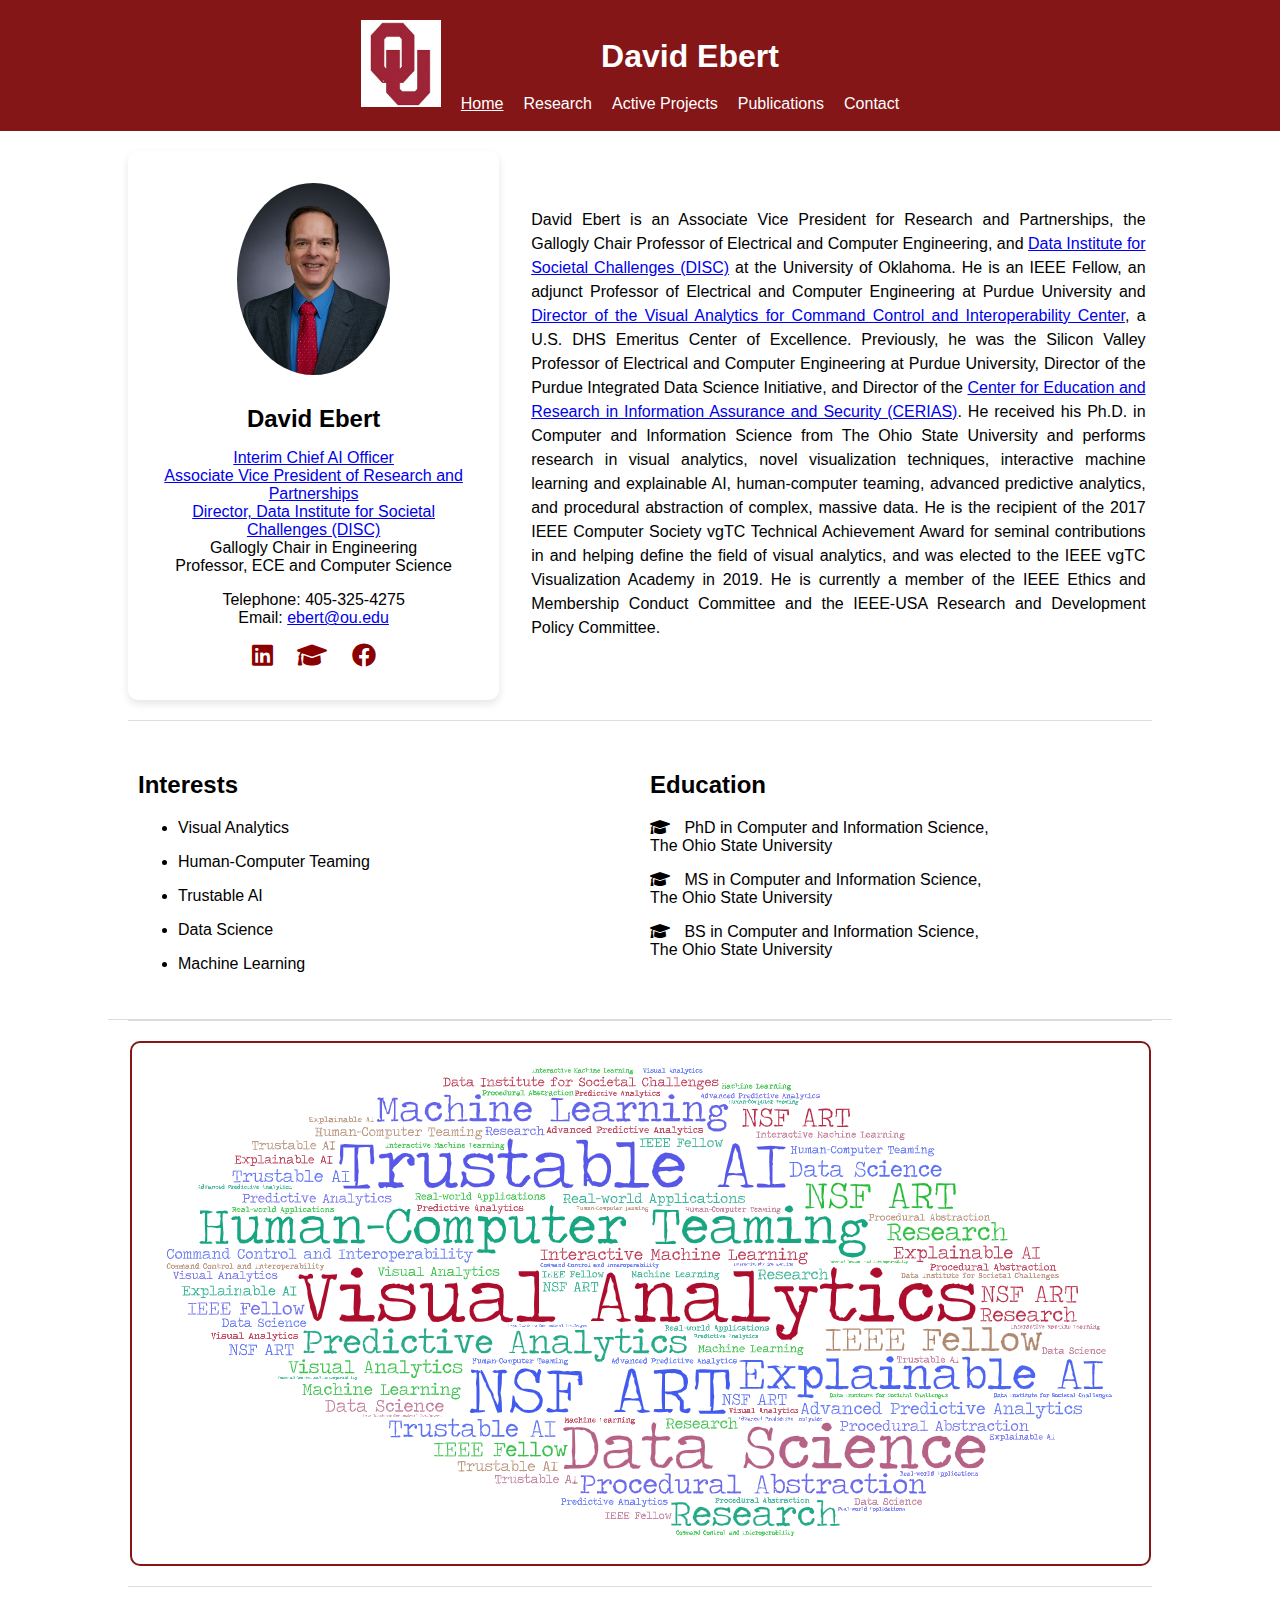
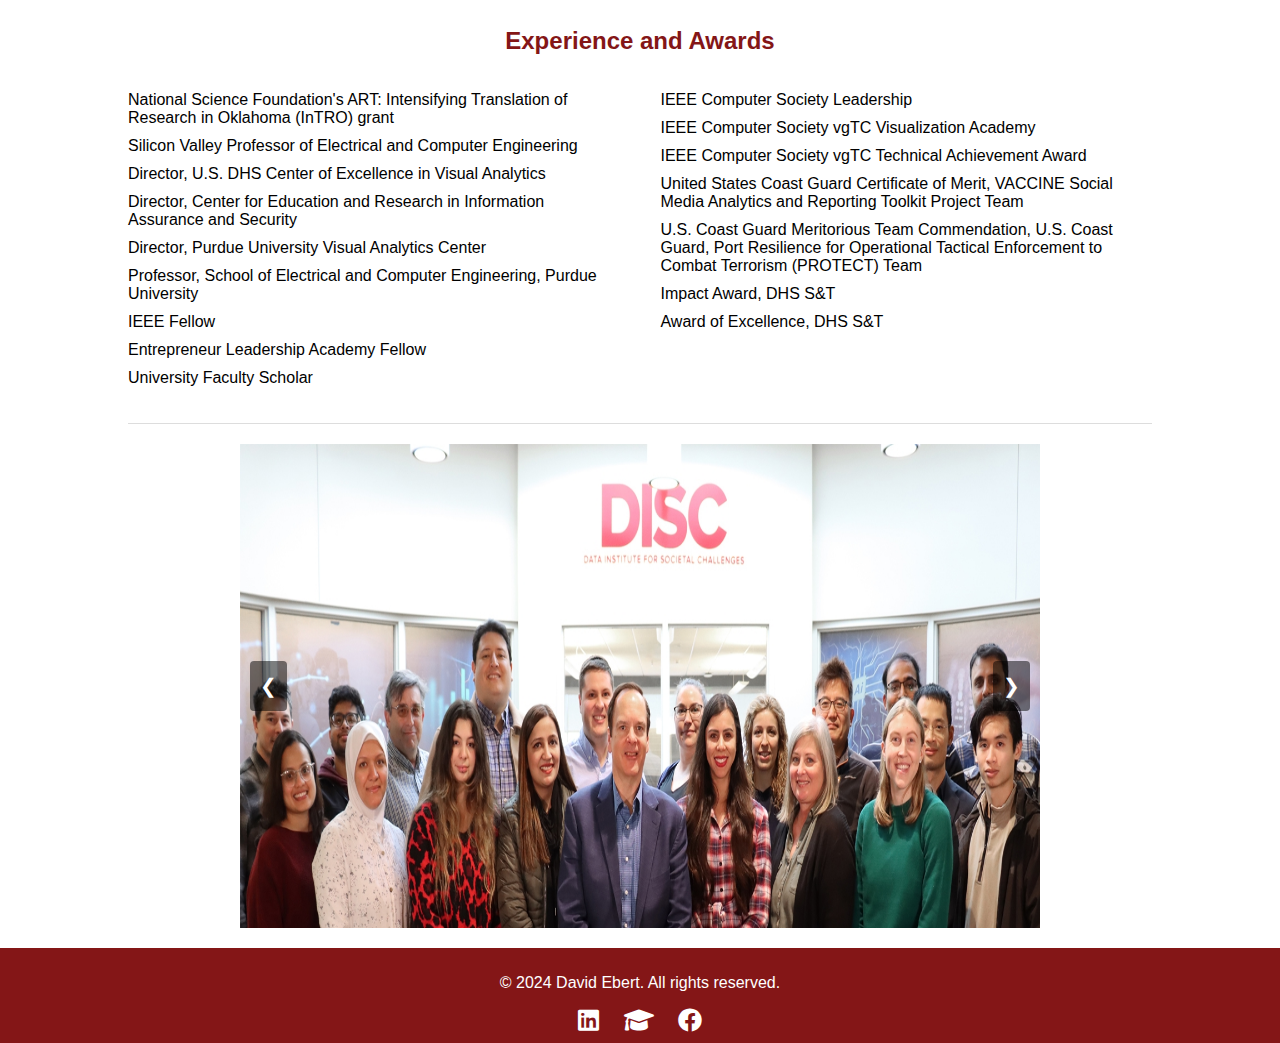
<file: index.html>
<!DOCTYPE html>
<html lang="en">
<head>
    <meta charset="UTF-8">
    <meta name="viewport" content="width=device-width, initial-scale=1.0">
    <title>David Ebert</title>
    <link rel="stylesheet" href="styles.css">
    <link rel="stylesheet" href="https://cdnjs.cloudflare.com/ajax/libs/font-awesome/6.0.0-beta3/css/all.min.css">
</head>
<body>
    <div class="wrapper">
        <header>
            <div class="container header-container">
                <div class="logo">
                    <img src="images/oulogo.png" alt="OU Logo" class="ou-logo">
                </div>
                <div class="header-right">
                    <h1>David Ebert</h1>
                    <nav>
                        <ul>
                            <li><a href="index.html" class="active">Home</a></li>
                            <li><a href="research.html">Research</a></li>
                            <li><a href="active-projects.html">Active Projects</a></li>
                            <li><a href="publications.html">Publications</a></li>
                            <li><a href="contact.html">Contact</a></li>
                        </ul>
                    </nav>
                </div>
            </div>
        </header>
        <section class="intro container">
            <div class="profile-card">
                <img src="ebert.jpg" alt="Professor David Ebert" class="profile-image">
                <div class="profile-details">
                    <h2>David Ebert</h2>
                    <p><a href="https://www.oudaily.com/news/ou-inaugural-chief-artificial-intelligence-officer-david-ebert-university-ai-coordination/article_294e485c-efc6-11ef-8924-cb0ef559ce36.html">Interim Chief AI Officer</a><br>
                        <a href="https://www.ou.edu/research-norman/about/senior-staff/david-ebert">Associate Vice President of Research and Partnerships</a><br>
                        <a href="https://www.ou.edu/disc">Director, Data Institute for Societal Challenges (DISC)</a><br>
                        Gallogly Chair in Engineering<br>
                        Professor, ECE and Computer Science</p>
                    <p>Telephone: 405-325-4275<br>
                        Email: <a href="mailto:ebert@ou.edu">ebert@ou.edu</a>
                    </p>
                    <div class="social-icons-card">
                        <a href="https://www.linkedin.com/in/david-ebert-1885235/" target="_blank" class="fab fa-linkedin"></a>
                        <a href="https://scholar.google.com/citations?user=LB2Ji0sAAAAJ&hl=en" target="_blank" class="fas fa-graduation-cap"></a>
                        <a href="https://www.facebook.com/DISCatOU/" target="_blank" class="fab fa-facebook"></a>
                    </div>
                    <!-- <a href="about.html" class="bio-button">Bio</a> -->
                </div>
            </div>
            <div class="intro-text">
                <!-- <h2>Welcome</h2> -->
                <p align="justify">
                    David Ebert is an Associate Vice President for Research and Partnerships, the Gallogly Chair Professor of Electrical and Computer Engineering, and <a href="https://www.ou.edu/disc">Data Institute for Societal Challenges (DISC)</a> 
                    at the University of Oklahoma. He is an IEEE Fellow, an adjunct Professor of Electrical and Computer Engineering at Purdue University and <a href="https://www.purdue.edu/discoverypark/vaccine/index.php">Director of the Visual Analytics for Command Control and Interoperability Center</a>, 
                    a U.S. DHS Emeritus Center of Excellence. Previously, he was the Silicon Valley Professor of Electrical and Computer Engineering at Purdue University, Director of the Purdue Integrated Data Science Initiative, and Director
                    of the <a href="https://www.purdue.edu/newsroom/purduetoday/releases/2019/Q3/ebert-selected-as-director-for-cerias-in-discovery-park.html">Center for Education and Research in Information Assurance and Security (CERIAS)</a>. 
                    He received his Ph.D. in Computer and Information Science from The Ohio State University
                    and performs research in visual analytics, novel visualization techniques, interactive machine learning and explainable AI, human-computer teaming, advanced predictive analytics, and procedural abstraction of complex, 
                    massive data. He is the recipient of the 2017 IEEE Computer Society vgTC Technical Achievement Award for seminal contributions in and helping define the field of visual analytics, and was elected to the IEEE vgTC 
                    Visualization Academy in 2019. He is currently a member of the IEEE Ethics and Membership Conduct Committee and the IEEE-USA Research and Development Policy Committee.
                </p>
                <!-- <p align="justify">
                    Ebert has been a very active volunteer and leader in the computer science field. He has held leadership positions within the IEEE Computer Society, including Vice President and Treasurer, served on IEEE, ACM, and CRA boards, 
                    chaired conferences and program committees, led international initiatives, and engaged in initiatives to modernize professional activities by combining conference and journal publications, exploring the impact and intersection 
                    of data science, ML/AI on computer science education and architecture, and integrating research, education, and engagement to create deployed solutions with real-world impact. 
                </p> -->
            </div>
        </section>
        <section class="info-section container">
            <div class="info-column">
                <h2>Interests</h2>
                <ul>
                    <li><p>Visual Analytics</p></li>
                    <li><p>Human-Computer Teaming</p></li>
                    <li><p>Trustable AI</p></li>
                    <li><p>Data Science</p></li>
                    <li><p>Machine Learning</p></li>
                </ul>
            </div>
            <div class="info-column">
                <h2>Education</h2>
                <ul class="education-list">
                    <li><p align="justify"><i class="fas fa-graduation-cap"></i> PhD in Computer and Information Science, <br>The Ohio State University</p></li>
                    <li><p align="justify"><i class="fas fa-graduation-cap"></i> MS in Computer and Information Science, <br>The Ohio State University</p></li>
                    <li><p align="justify"><i class="fas fa-graduation-cap"></i>  BS in Computer and Information Science, <br>The Ohio State University</p></li>
                </ul>
            </div>
        </section>
        <section class="word-map-section container info-section">
            <img src="images/wordcloudhomepage.png" alt="Research Word Map" class="word-map-image">
        </section>
        
        <section class="experience-awards container">
            <h2>Experience and Awards</h2>
            <div class="experience-awards-columns">
                <div class="column">
                    <ul>
                        <li>National Science Foundation's ART: Intensifying Translation of Research in Oklahoma (InTRO) grant</li>
                        <li>Silicon Valley Professor of Electrical and Computer Engineering</li>
                        <li>Director, U.S. DHS Center of Excellence in Visual Analytics</li>
                        <li>Director, Center for Education and Research in Information Assurance and Security</li>
                        <li>Director, Purdue University Visual Analytics Center</li>
                        <li>Professor, School of Electrical and Computer Engineering, Purdue University</li>
                        <li>IEEE Fellow</li>
                        <li>Entrepreneur Leadership Academy Fellow</li>
                        <li>University Faculty Scholar</li>
                    </ul>
                </div>
                <div class="column">
                    <ul>
                        <li>IEEE Computer Society Leadership</li>
                        <li>IEEE Computer Society vgTC Visualization Academy</li>
                        <li>IEEE Computer Society vgTC Technical Achievement Award</li>
                        <li>United States Coast Guard Certificate of Merit, VACCINE Social Media Analytics and Reporting Toolkit Project Team</li>
                        <li>U.S. Coast Guard Meritorious Team Commendation, U.S. Coast Guard, Port Resilience for Operational Tactical Enforcement to Combat Terrorism (PROTECT) Team</li>
                        <li>Impact Award, DHS S&T</li>
                        <li>Award of Excellence, DHS S&T</li>
                    </ul>
                </div>
            </div>
        </section>
        <section class="carousel-section container">
            <div class="carousel">
                <div class="carousel-images">
                    <img src="images/discgroupimage.jpg" alt="DISC Group Image">
                    <img src="images/ARTImage.jpg" alt="Active Project 1">
                    <img src="images/methaneemission.jpg" alt="Active Project 2">
                    <img src="images/AgriImage.jpg" alt="Active Project 3">
                </div>
                <button class="carousel-control prev" onclick="prevSlide()">&#10094;</button>
                <button class="carousel-control next" onclick="nextSlide()">&#10095;</button>
            </div>
        </section>
    </div>
    <footer>
        <div class="container">
            <p>&copy; 2024 David Ebert. All rights reserved.</p>
            <div class="social-icons">
                <a href="https://www.linkedin.com/in/david-ebert-1885235/" target="_blank" class="fab fa-linkedin"></a>
                <a href="https://scholar.google.com/citations?user=LB2Ji0sAAAAJ&hl=en" target="_blank" class="fas fa-graduation-cap"></a>
                <a href="https://www.facebook.com/DISCatOU/" target="_blank" class="fab fa-facebook"></a>
            </div>
        </div>
    </footer>
    <script src="script.js"></script>
</body>
</html>
</file>
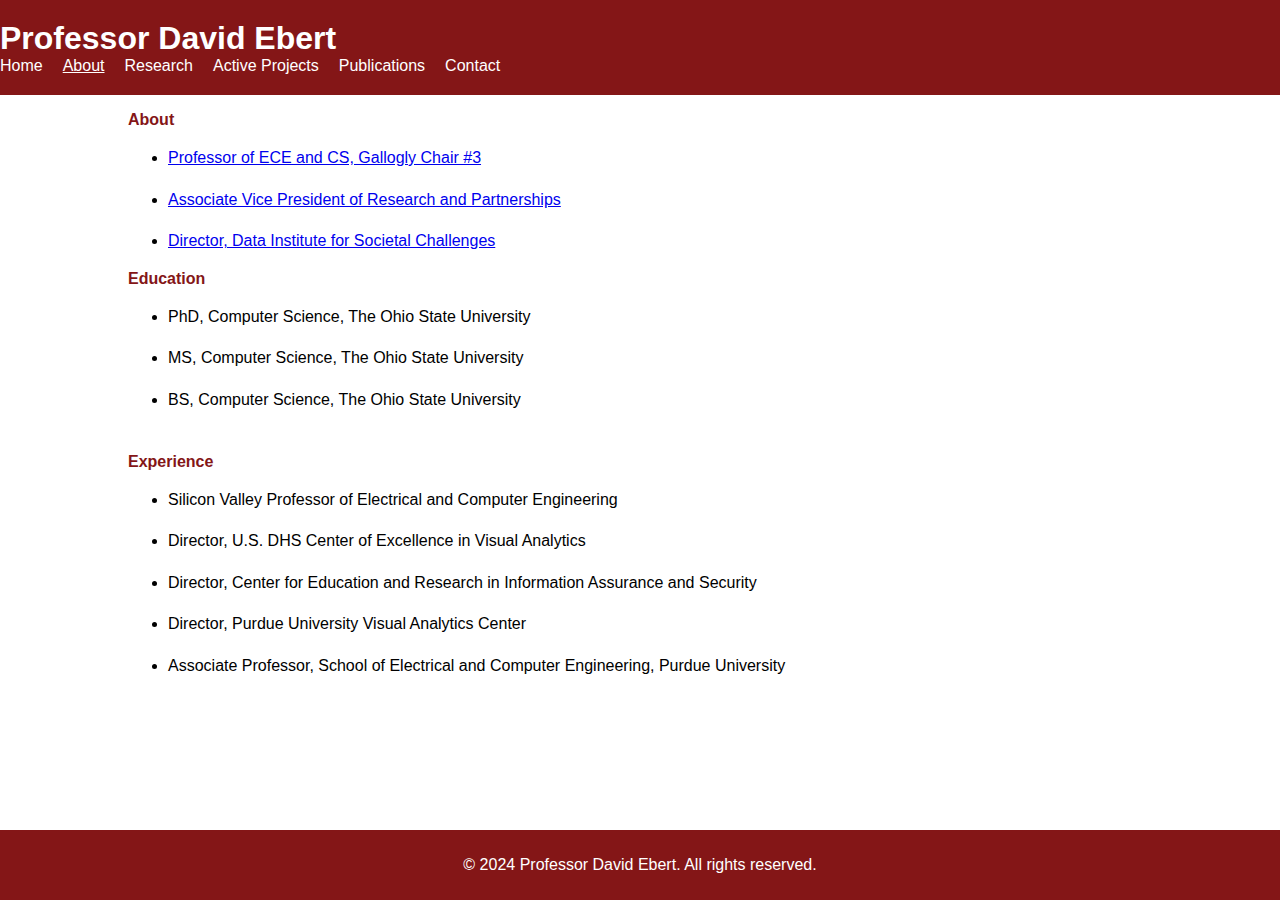
<file: about.html>
<!DOCTYPE html>
<html lang="en">
<head>
    <meta charset="UTF-8">
    <meta name="viewport" content="width=device-width, initial-scale=1.0">
    <title>About - Professor David Ebert</title>
    <link rel="stylesheet" href="styles.css">
</head>
<body>
    <div class="wrapper">
        <header>
            <div class="container">
                <h1>Professor David Ebert</h1>
                <nav>
                    <ul>
                        <li><a href="index.html">Home</a></li>
                        <li><a href="about.html" class="active">About</a></li>
                        <li><a href="research.html">Research</a></li>
                        <li><a href="active-projects.html">Active Projects</a></li>
                        <li><a href="publications.html">Publications</a></li>
                        <li><a href="contact.html">Contact</a></li>
                    </ul>
                </nav>
            </div>
        </header>
        <section class="container">
            <div class="project">
            <h3>About</h3>
            <ul>
                <li><p><a href="https://www.ou.edu/coe/ece/faculty_directory/dr_ebert">Professor of ECE and CS, Gallogly Chair #3</a></p></li>
                <li><p><a href="https://www.ou.edu/research-norman/about/senior-staff/david-ebert">Associate Vice President of Research and Partnerships</a></p></li>
                <li><p><a href="https://www.ou.edu/research-norman/about/senior-staff/david-ebert">Director, Data Institute for Societal Challenges</a></p></li>
            </ul>
            <h3>Education</h3>
            <ul>
                <li><p>PhD, Computer Science, The Ohio State University</p></li>
                <li><p>MS, Computer Science, The Ohio State University</p></li>
                <li><p>BS, Computer Science, The Ohio State University</p></li>
            </ul>
            </div>
            <div class="project">
                <h3>Experience</h3>
                <ul>
                    <li><p>Silicon Valley Professor of Electrical and Computer Engineering</p></li>
                    <li><p>Director, U.S. DHS Center of Excellence in Visual Analytics</p></li>
                    <li><p>Director, Center for Education and Research in Information Assurance and Security </p></li>
                    <li><p>Director, Purdue University Visual Analytics Center</p></li>
                    <li><p>Associate Professor, School of Electrical and Computer Engineering, Purdue University</p></li>
                </ul>
                </div>
        </section>
    </div>
    <footer>
        <div class="container">
            <p>&copy; 2024 Professor David Ebert. All rights reserved.</p>
        </div>
    </footer>
    <script src="script.js"></script>
</body>
</html>
</file>
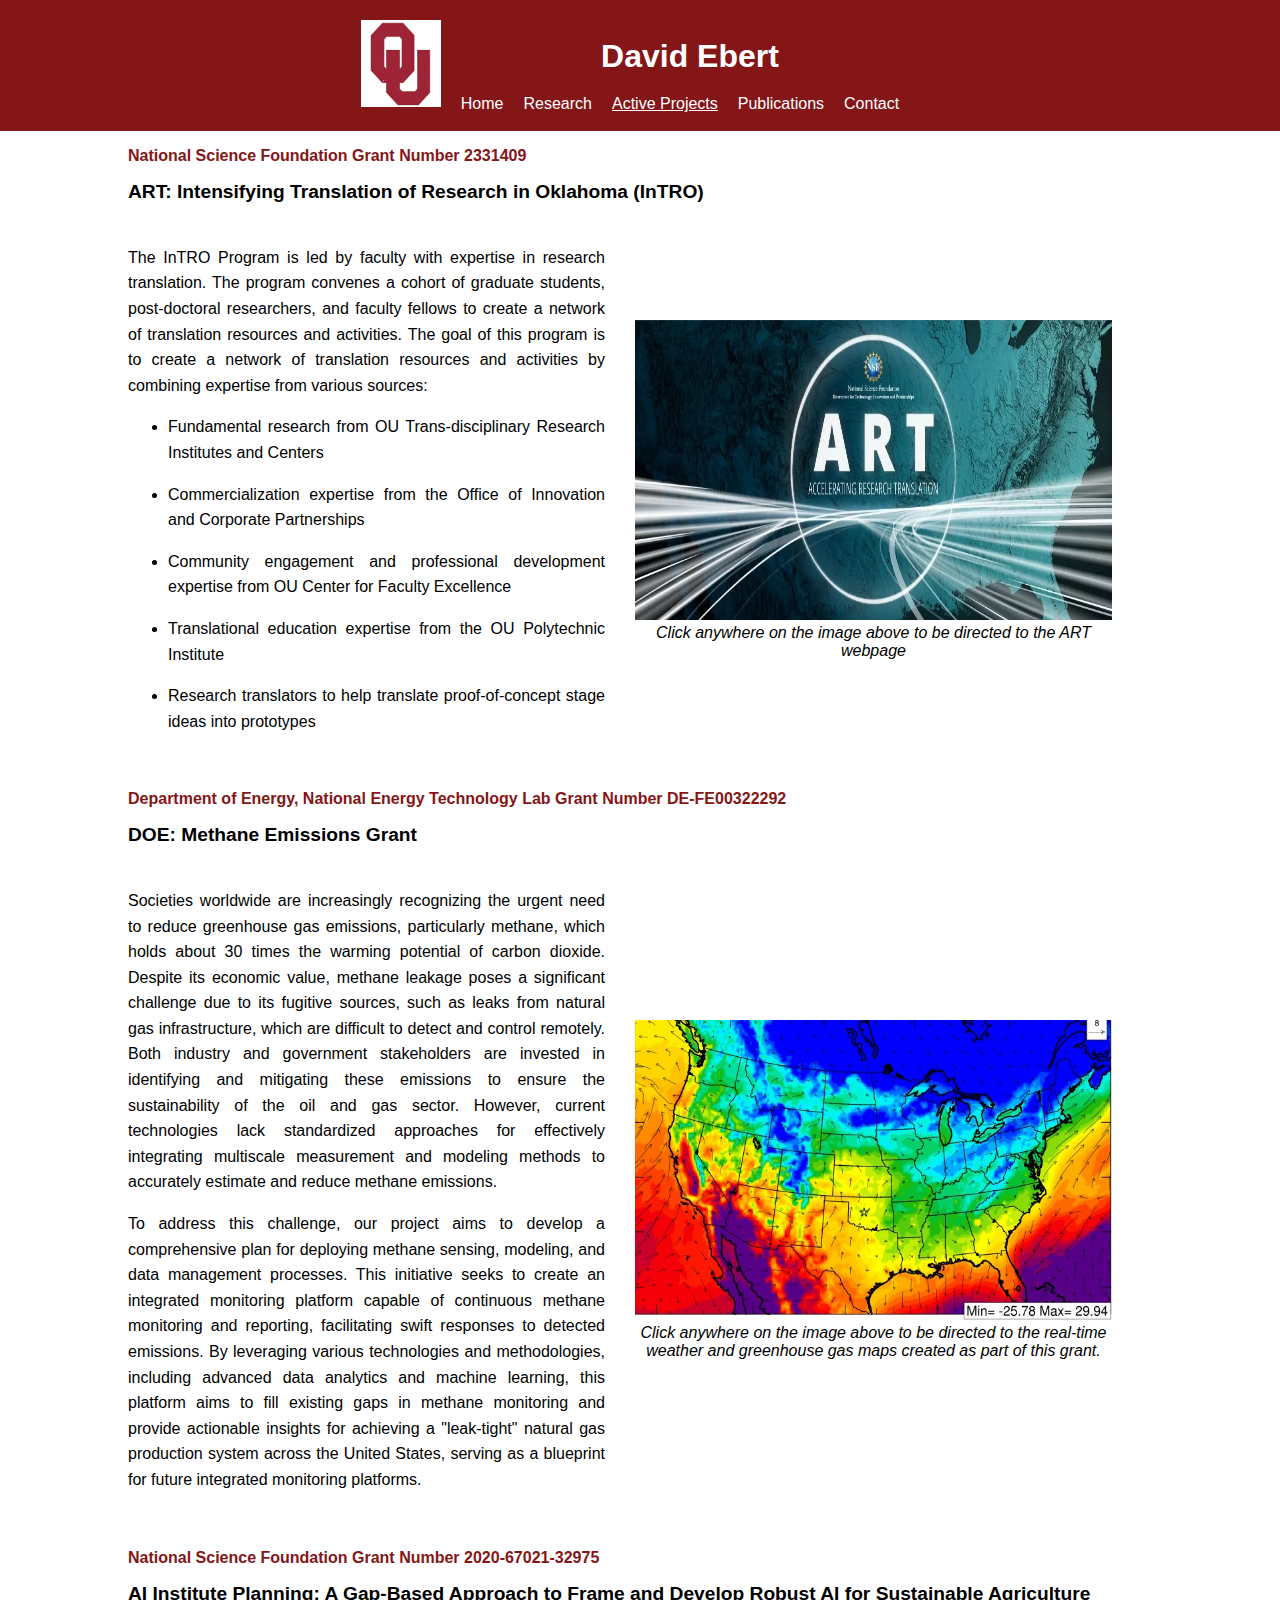
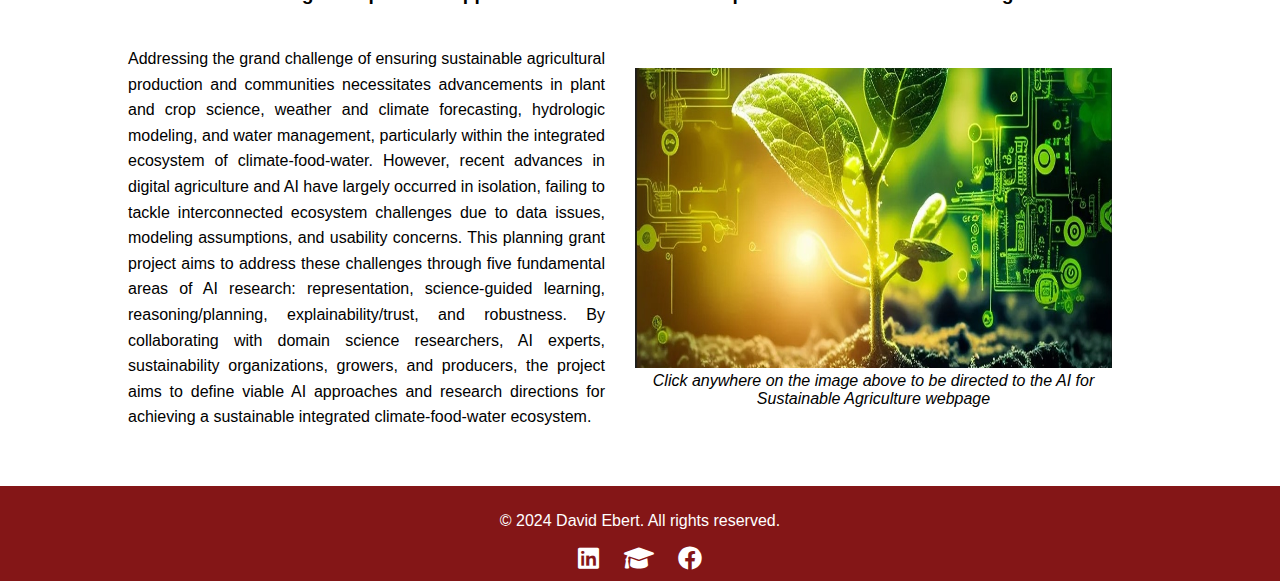
<file: active-projects.html>
<!DOCTYPE html>
<html lang="en">
<head>
    <meta charset="UTF-8">
    <meta name="viewport" content="width=device-width, initial-scale=1.0">
    <title>Active Projects - David Ebert</title>
    <link rel="stylesheet" href="styles.css">
    <link rel="stylesheet" href="https://cdnjs.cloudflare.com/ajax/libs/font-awesome/6.0.0-beta3/css/all.min.css">
</head>
<body>
    <div class="wrapper">
        <header>
            <div class="container header-container">
                <div class="logo">
                    <img src="images/oulogo.png" alt="OU Logo" class="ou-logo">
                </div>
                <div class="header-right">
                    <h1>David Ebert</h1>
                    <nav>
                        <ul>
                            <li><a href="index.html">Home</a></li>
                            <li><a href="research.html">Research</a></li>
                            <li><a href="active-projects.html" class="active">Active Projects</a></li>
                            <li><a href="publications.html">Publications</a></li>
                            <li><a href="contact.html">Contact</a></li>
                        </ul>
                    </nav>
                </div>
            </div>
        </header>
        <section class="container">
            <!-- <h1>Active Projects</h1> -->
            <div class="project">
                <h3>National Science Foundation Grant Number 2331409</h3>
                <h4>ART: Intensifying Translation of Research in Oklahoma (InTRO)</h4>
                <div class="content">
                    <div class="text-column">
                        <p align="justify">The InTRO Program is led by faculty with expertise in research translation. The program convenes a cohort of graduate students, post-doctoral researchers, and faculty fellows to create a network of translation resources and activities. 
                            The goal of this program is to create a network of translation resources and activities by combining expertise from various sources:</p>
                        <ul>
                            <li><p align="justify">Fundamental research from OU Trans-disciplinary Research Institutes and Centers</p></li>
                            <li><p align="justify">Commercialization expertise from the Office of Innovation and Corporate Partnerships</p></li>
                            <li><p align="justify">Community engagement and professional development expertise from OU Center for Faculty Excellence</p></li>
                            <li><p align="justify">Translational education expertise from the OU Polytechnic Institute</p></li>
                            <li><p align="justify">Research translators to help translate proof-of-concept stage ideas into prototypes</p></li>
                        </ul>
                    </div>
                    <figure class="image-column">
                        <a href="https://www.ou.edu/disc/active-projects/art-translational-research">
                            <img src="images/ARTImage.jpg" alt="DISC Active Project 1" style="width: 100%; height: 300px">
                        </a>    
                        <figcaption style="text-align: center;">
                            <em>Click anywhere on the image above to be directed to the ART webpage</em>
                        </figcaption>
                    </figure>
                </div>
            </div>
            <div class="project">
                <h3>Department of Energy, National Energy Technology Lab Grant Number DE-FE00322292</h3>
                <h4>DOE: Methane Emissions Grant</h4>
                <div class="content">
                    <div class="text-column">
                        <p align="justify">Societies worldwide are increasingly recognizing the urgent need to reduce greenhouse gas emissions, particularly methane, which holds about 30 times the warming potential of carbon dioxide. Despite its economic value, methane leakage poses a significant challenge due to its fugitive sources, such as leaks from natural gas infrastructure, which are difficult to detect and control remotely. Both industry and government stakeholders are invested in identifying and mitigating these emissions to ensure the sustainability of the oil and gas sector. However, current technologies lack standardized approaches for effectively integrating multiscale measurement and modeling methods to accurately estimate and reduce methane emissions.</p>
                        <p align="justify">To address this challenge, our project aims to develop a comprehensive plan for deploying methane sensing, modeling, and data management processes. This initiative seeks to create an integrated monitoring platform capable of continuous methane monitoring and reporting, facilitating swift responses to detected emissions. By leveraging various technologies and methodologies, including advanced data analytics and machine learning, this platform aims to fill existing gaps in methane monitoring and provide actionable insights for achieving a "leak-tight" natural gas production system across the United States, serving as a blueprint for future integrated monitoring platforms.</p>
                    </div>
                    <figure class="image-column">
                        <a href="https://caps.ou.edu/micronet/WRF_GHG_Forecasting.html">
                            <img src="images/methaneemission.jpg" alt="DISC Active Project 2" style="width: 100%; height: 300px">
                        </a>
                        <figcaption style="text-align: center;">
                            <em>Click anywhere on the image above to be directed to the real-time weather and greenhouse gas maps created as part of this grant.</em>
                        </figcaption>
                    </figure>
                </div>
            </div>
            <div class="project">
                <h3>National Science Foundation Grant Number 2020-67021-32975</h3>
                <h4>AI Institute Planning: A Gap-Based Approach to Frame and Develop Robust AI for Sustainable Agriculture</h4>
                <div class="content">
                    <div class="text-column">
                        <p align="justify">Addressing the grand challenge of ensuring sustainable agricultural production and communities necessitates advancements in plant and crop science, weather and climate forecasting, hydrologic modeling, and water management, particularly within the integrated ecosystem of climate-food-water. However, recent advances in digital agriculture and AI have largely occurred in isolation, failing to tackle interconnected ecosystem challenges due to data issues, modeling assumptions, and usability concerns. This planning grant project aims to address these challenges through five fundamental areas of AI research: representation, science-guided learning, reasoning/planning, explainability/trust, and robustness. By collaborating with domain science researchers, AI experts, sustainability organizations, growers, and producers, the project aims to define viable AI approaches and research directions for achieving a sustainable integrated climate-food-water ecosystem.</p>
                    </div>
                    <figure class="image-column">
                        <a href="https://www.ou.edu/disc/active-projects/nsf-ai-ag">
                            <img src="images/AgriImage.jpg" alt="DISC Active Project 3" style="width: 100%; height: 300px;">
                        </a>
                        <figcaption style="text-align: center;">
                            <em>Click anywhere on the image above to be directed to the AI for Sustainable Agriculture webpage</em>
                        </figcaption>
                    </figure>
                </div>
            </div>            
        </section>
    </div>
    <footer>
        <div class="container">
            <p>&copy; 2024 David Ebert. All rights reserved.</p>
            <div class="social-icons">
                <a href="https://www.linkedin.com/in/david-ebert-1885235/" target="_blank" class="fab fa-linkedin"></a>
                <a href="https://scholar.google.com/citations?user=LB2Ji0sAAAAJ&hl=en" target="_blank" class="fas fa-graduation-cap"></a>
                <a href="https://www.facebook.com/DISCatOU/" target="_blank" class="fab fa-facebook"></a>
            </div>
        </div>
    </footer>
    <script src="script.js"></script>
</body>
</html>
</file>
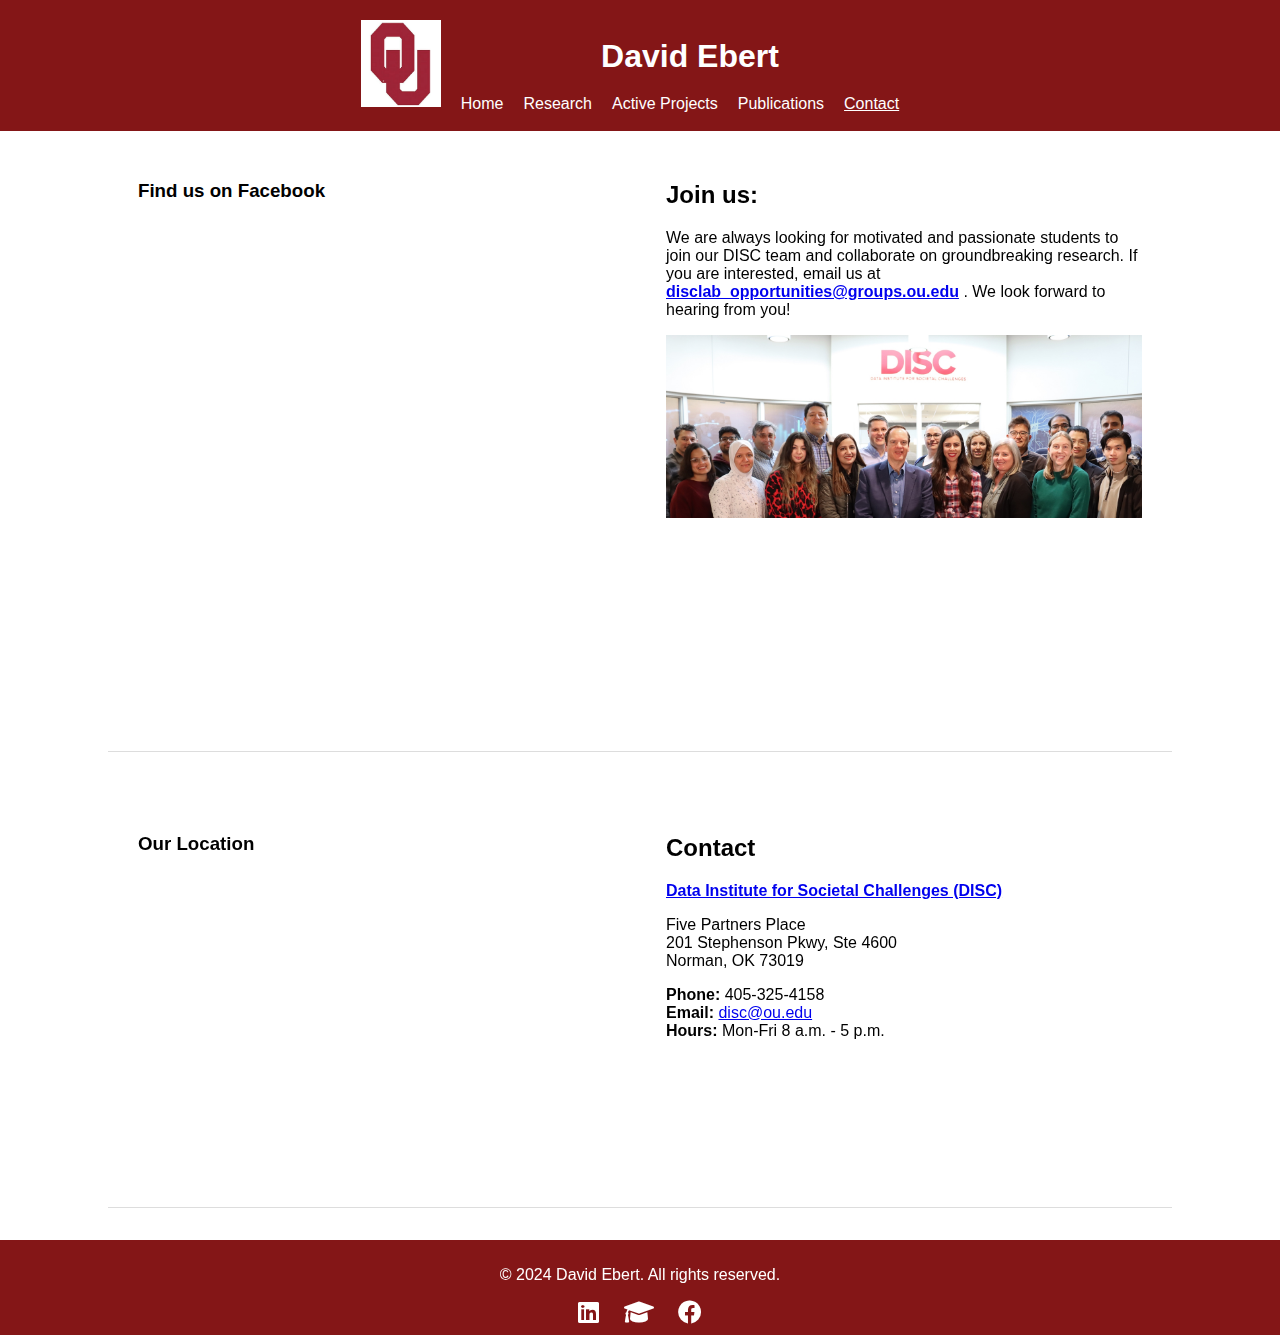
<file: contact.html>
<!DOCTYPE html>
<html lang="en">
<head>
  <meta charset="UTF-8" />
  <meta name="viewport" content="width=device-width, initial-scale=1.0"/>
  <title>Contact - Professor David Ebert</title>
  <link rel="stylesheet" href="styles.css" />
  <link rel="stylesheet" 
        href="https://cdnjs.cloudflare.com/ajax/libs/font-awesome/6.0.0-beta3/css/all.min.css"/>
</head>
<body>
  <header>
    <div class="container header-container">
      <div class="logo">
        <img src="images/oulogo.png" alt="OU Logo" class="ou-logo">
      </div>
      <div class="header-right">
        <h1>David Ebert</h1>
        <nav>
          <ul>
            <li><a href="index.html">Home</a></li>
            <li><a href="research.html">Research</a></li>
            <li><a href="active-projects.html">Active Projects</a></li>
            <li><a href="publications.html">Publications</a></li>
            <li><a href="contact.html" class="active">Contact</a></li>
          </ul>
        </nav>
      </div>
    </div>
  </header>

  <!-- Facebook on Left, Join Us on Right -->
  <section class="contact-section container">
    <div class="contact-left">
      <h3>Find us on Facebook</h3>
      <div class="facebook-embed">
        <!-- Replace the URL if needed, or generate fresh from the FB dev site. -->
        <iframe src="https://www.facebook.com/plugins/page.php?href=https%3A%2F%2Fwww.facebook.com%2FDISCatOU%2F%3Flocale%3Dhr_HR&tabs=timeline&width=340&height=500&small_header=false&adapt_container_width=true&hide_cover=false&show_facepile=true&appId" width="600" height="450" style="border:none;overflow:hidden" scrolling="no" frameborder="0" allowfullscreen="true" allow="autoplay; clipboard-write; encrypted-media; picture-in-picture; web-share"></iframe>
      </div>
    </div>

    <div class="contact-right">
      <h2>Join us:</h2>
      <p>
        We are always looking for motivated and passionate students to join our DISC team 
        and collaborate on groundbreaking research. If you are interested, email us at 
        <strong>
          <a href="mailto:disclab_opportunities@groups.ou.edu">disclab_opportunities@groups.ou.edu</a>
        </strong>.
        We look forward to hearing from you!
      </p>
      <!-- New image below the text -->
    <img src="images/discgroupimage.jpg" alt="DISC Group Image" class="join-us-photo" />
    </div>
  </section>

  <!-- Map on Left, Contact Info on Right -->
  <section class="contact-section container">
    <div class="contact-left">
      <h3>Our Location</h3>
      <div class="map-embed">
        <!-- Paste fresh Google Maps embed code here -->
        <iframe src="https://www.google.com/maps/embed?pb=!1m18!1m12!1m3!1d436.012934334466!2d-97.43941726178805!3d35.185808091231685!2m3!1f0!2f0!3f0!3m2!1i1024!2i768!4f13.1!3m3!1m2!1s0x87b268206c31449b%3A0x8734244765131dc9!2sFive%20Partners%20Place!5e0!3m2!1sen!2sus!4v1740969063657!5m2!1sen!2sus" width="600" height="450" style="border:0;" allowfullscreen="" loading="lazy" referrerpolicy="no-referrer-when-downgrade"></iframe>
      </div>
    </div>

    <div class="contact-right">
      <h2>Contact</h2>
      <p>
        <strong>
          <a href="https://www.ou.edu/disc">
            Data Institute for Societal Challenges (DISC)
          </a>
        </strong>
      </p>
      <p>
        Five Partners Place<br>
        201 Stephenson Pkwy, Ste 4600<br>
        Norman, OK 73019
      </p>
      <p>
        <strong>Phone:</strong> 405-325-4158<br>
        <strong>Email:</strong> <a href="mailto:disc@ou.edu">disc@ou.edu</a><br>
        <strong>Hours:</strong> Mon-Fri 8 a.m. - 5 p.m.
      </p>
    </div>
  </section>

  <footer>
    <div class="container">
      <p>&copy; 2024 David Ebert. All rights reserved.</p>
      <div class="social-icons">
        <a href="https://www.linkedin.com/in/david-ebert-1885235/" 
           target="_blank" class="fab fa-linkedin"></a>
        <a href="https://scholar.google.com/citations?user=LB2Ji0sAAAAJ&hl=en" 
           target="_blank" class="fas fa-graduation-cap"></a>
        <a href="https://www.facebook.com/DISCatOU/" 
           target="_blank" class="fab fa-facebook"></a>
      </div>
    </div>
  </footer>
</body>
</html>
</file>
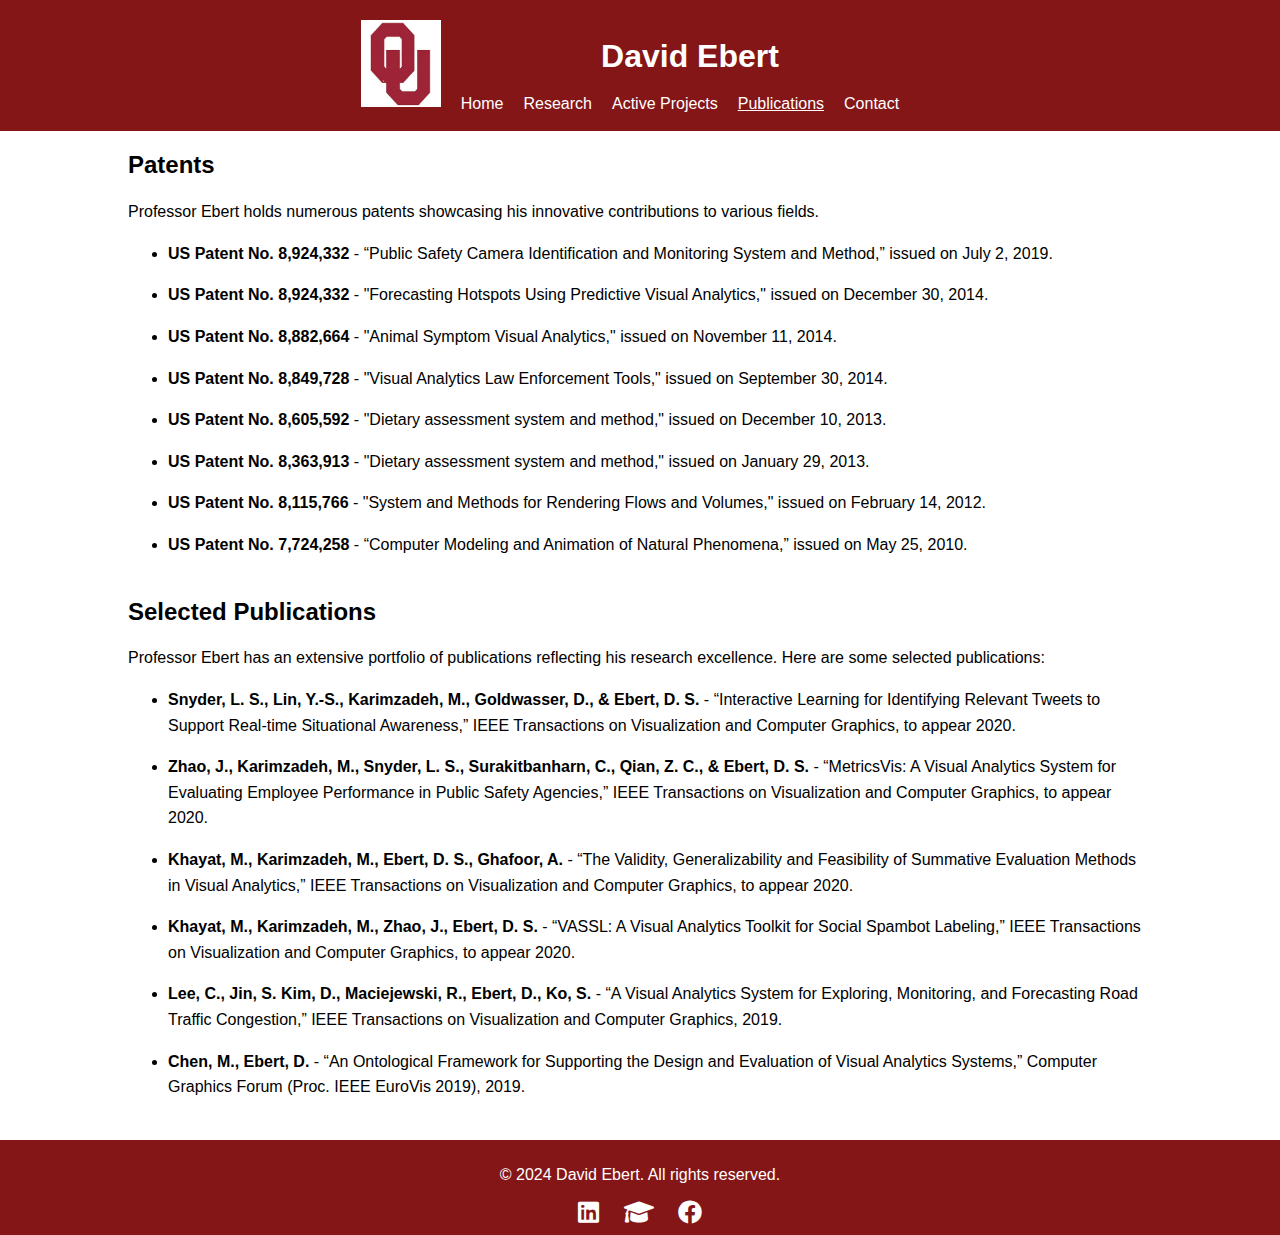
<file: publications.html>
<!DOCTYPE html>
<html lang="en">
<head>
    <meta charset="UTF-8">
    <meta name="viewport" content="width=device-width, initial-scale=1.0">
    <title>Publications - Professor David Ebert</title>
    <link rel="stylesheet" href="styles.css">
    <link rel="stylesheet" href="https://cdnjs.cloudflare.com/ajax/libs/font-awesome/6.0.0-beta3/css/all.min.css">
</head>
<body>
    <div class="wrapper">
        <header>
            <div class="container header-container">
                <div class="logo">
                    <img src="images/oulogo.png" alt="OU Logo" class="ou-logo">
                </div>
                <div class="header-right">
                    <h1>David Ebert</h1>
                    <nav>
                        <ul>
                            <li><a href="index.html">Home</a></li>
                            <li><a href="research.html">Research</a></li>
                            <li><a href="active-projects.html">Active Projects</a></li>
                            <li><a href="publications.html" class="active">Publications</a></li>
                            <li><a href="contact.html">Contact</a></li>
                        </ul>
                    </nav>
                </div>
            </div>
        </header>
        <section class="container">
            <div class="project">
            <h2>Patents</h2>
            <p>Professor Ebert holds numerous patents showcasing his innovative contributions to various fields.</p>
            <ul>
                <li><p><strong>US Patent No. 8,924,332</strong> - “Public Safety Camera Identification and Monitoring System and Method,” issued on July 2, 2019.</p></li>
                <li><p><strong>US Patent No. 8,924,332</strong> - "Forecasting Hotspots Using Predictive Visual Analytics," issued on December 30, 2014.</p></li>
                <li><p><strong>US Patent No. 8,882,664</strong> - "Animal Symptom Visual Analytics," issued on November 11, 2014.</p></li>
                <li><p><strong>US Patent No. 8,849,728</strong> - "Visual Analytics Law Enforcement Tools," issued on September 30, 2014.</p></li>
                <li><p><strong>US Patent No. 8,605,592</strong> - "Dietary assessment system and method," issued on December 10, 2013.</p></li>
                <li><p><strong>US Patent No. 8,363,913</strong> - "Dietary assessment system and method," issued on January 29, 2013.</p></li>
                <li><p><strong>US Patent No. 8,115,766</strong> - "System and Methods for Rendering Flows and Volumes," issued on February 14, 2012.</p></li>
                <li><p><strong>US Patent No. 7,724,258</strong> - “Computer Modeling and Animation of Natural Phenomena,” issued on May 25, 2010.</p></li>
            </ul>
            </div>
        </section>
        <section class="container">
            <div class="project">
            <h2>Selected Publications</h2>
            <p>Professor Ebert has an extensive portfolio of publications reflecting his research excellence. Here are some selected publications:</p>
            <ul>
                <li><p><strong>Snyder, L. S., Lin, Y.-S., Karimzadeh, M., Goldwasser, D., & Ebert, D. S.</strong> - “Interactive Learning for Identifying Relevant Tweets to Support Real-time Situational Awareness,” IEEE Transactions on Visualization and Computer Graphics, to appear 2020.</p></li>
                <li><p><strong>Zhao, J., Karimzadeh, M., Snyder, L. S., Surakitbanharn, C., Qian, Z. C., & Ebert, D. S.</strong> - “MetricsVis: A Visual Analytics System for Evaluating Employee Performance in Public Safety Agencies,” IEEE Transactions on Visualization and Computer Graphics, to appear 2020.</p></li>
                <li><p><strong>Khayat, M., Karimzadeh, M., Ebert, D. S., Ghafoor, A.</strong> - “The Validity, Generalizability and Feasibility of Summative Evaluation Methods in Visual Analytics,” IEEE Transactions on Visualization and Computer Graphics, to appear 2020.</p></li>
                <li><p><strong>Khayat, M., Karimzadeh, M., Zhao, J., Ebert, D. S.</strong> - “VASSL: A Visual Analytics Toolkit for Social Spambot Labeling,” IEEE Transactions on Visualization and Computer Graphics, to appear 2020.</p></li>
                <li><p><strong>Lee, C., Jin, S. Kim, D., Maciejewski, R., Ebert, D., Ko, S.</strong> - “A Visual Analytics System for Exploring, Monitoring, and Forecasting Road Traffic Congestion,” IEEE Transactions on Visualization and Computer Graphics, 2019.</p></li>
                <li><p><strong>Chen, M., Ebert, D.</strong> - “An Ontological Framework for Supporting the Design and Evaluation of Visual Analytics Systems,” Computer Graphics Forum (Proc. IEEE EuroVis 2019), 2019.</p></li>
            </ul>
            </div>
        </section>
    </div>
    <footer>
        <div class="container">
            <p>&copy; 2024 David Ebert. All rights reserved.</p>
            <div class="social-icons">
                <a href="https://www.linkedin.com/in/david-ebert-1885235/" target="_blank" class="fab fa-linkedin"></a>
                <a href="https://scholar.google.com/citations?user=LB2Ji0sAAAAJ&hl=en" target="_blank" class="fas fa-graduation-cap"></a>
                <a href="https://www.facebook.com/DISCatOU/" target="_blank" class="fab fa-facebook"></a>
            </div>
        </div>
    </footer>
    <script src="script.js"></script>
</body>
</html>
</file>
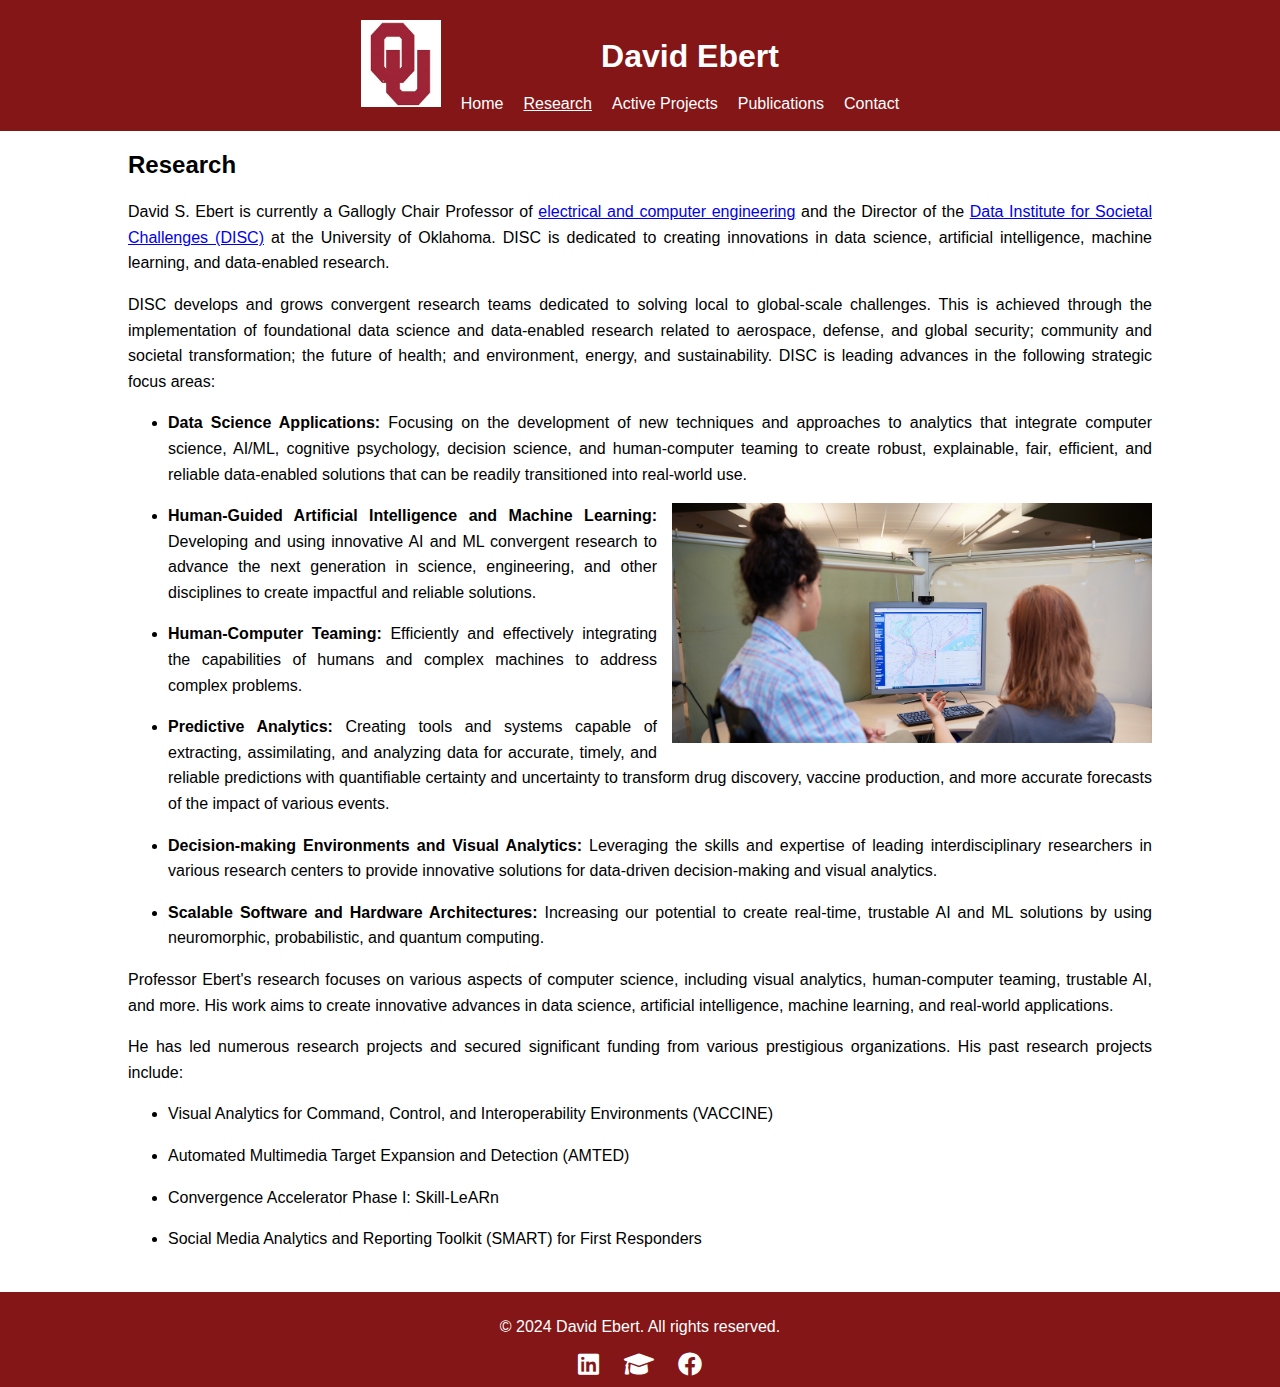
<file: research.html>
<!-- <!DOCTYPE html>
<html lang="en">
<head>
    <meta charset="UTF-8">
    <meta name="viewport" content="width=device-width, initial-scale=1.0">
    <title>Research - Professor David Ebert</title>
    <link rel="stylesheet" href="styles.css">
</head>
<body>
    <div class="wrapper">
        <header>
            <div class="container">
                <h1>Professor David Ebert</h1>
                <nav>
                    <ul>
                        <li><a href="index.html">Home</a></li>
                        <li><a href="about.html">About</a></li>
                        <li><a href="research.html" class="active">Research</a></li>
                        <li><a href="active-projects.html">Active Projects</a></li>
                        <li><a href="publications.html">Publications</a></li>
                        <li><a href="contact.html">Contact</a></li>
                    </ul>
                </nav>
            </div>
        </header>
        <section class="container">
            <h2>Research</h2>
            <div class="project">
            <p align="justify">David S. Ebert is currently a Gallogly Chair Professor of <a href="https://www.ou.edu/coe/ece/faculty_directory/dr_ebert">electrical and computer engineering</a>   and the Director of the <a href="https://www.ou.edu/disc">Data Institute for Societal Challenges (DISC)</a> at the University of Oklahoma. DISC is dedicated to creating innovations in data science, artificial intelligence, machine learning, and data-enabled research.</p>
            <p align="justify">DISC develops and grows convergent research teams dedicated to solving local to global-scale challenges. This is achieved through the implementation of foundational data science and data-enabled research related to aerospace, defense, and global security; community and societal transformation; the future of health; and environment, energy, and sustainability. DISC is leading advances in the following strategic focus areas:</p>
            <ul>
                <li><p align="justify"><strong>Data Science Applications:</strong> Focusing on the development of new techniques and approaches to analytics that integrate computer science, AI/ML, cognitive psychology, decision science, and human-computer teaming to create robust, explainable, fair, efficient, and reliable data-enabled solutions that can be readily transitioned into real-world use.</p></li>
                <img src="images/researchdisc.png" alt="DISC Research" style="float:right;width:800px;height:400px; margin-left: 15px;">
                <li><p align="justify"><strong>Human-Guided Artificial Intelligence and Machine Learning:</strong> Developing and using innovative AI and ML convergent research to advance the next generation in science, engineering, and other disciplines to create impactful and reliable solutions.</p></li>
                <li><p align="justify"><strong>Human-Computer Teaming:</strong> Efficiently and effectively integrating the capabilities of humans and complex machines to address complex problems.</p></li>
                
                <li><p align="justify"><strong>Predictive Analytics:</strong> Creating tools and systems capable of extracting, assimilating, and analyzing data for accurate, timely, and reliable predictions with quantifiable certainty and uncertainty to transform drug discovery, vaccine production, and more accurate forecasts of the impact of various events.</p></li>
                <li><p align="justify"><strong>Decision-making Environments and Visual Analytics:</strong> Leveraging the skills and expertise of leading interdisciplinary researchers in various research centers to provide innovative solutions for data-driven decision-making and visual analytics.</p></li>
                <li><p align="justify"><strong>Scalable Software and Hardware Architectures:</strong> Increasing our potential to create real-time, trustable AI and ML solutions by using neuromorphic, probabilistic, and quantum computing.</p></li>
            </ul>
            <p align="justify">Professor Ebert's research focuses on various aspects of computer science, including visual analytics, human-computer teaming, trustable AI, and more. His work aims to create innovative advances in data science, artificial intelligence, machine learning, and real-world applications.</p>
            <p align="justify">He has led numerous research projects and secured significant funding from various prestigious organizations. His past research projects include:</p>
            <ul>
                <li><p align="justify">Visual Analytics for Command, Control, and Interoperability Environments (VACCINE)</p></li>
                <li><p align="justify">Automated Multimedia Target Expansion and Detection (AMTED)</p></li>
                <li><p align="justify">Convergence Accelerator Phase I: Skill-LeARn</p></li>
                <li><p align="justify">Social Media Analytics and Reporting Toolkit (SMART) for First Responders</p></li>
            </ul>
            </div>
        </section>
    </div>
    <footer>
        <div class="container">
            <p>&copy; 2024 Professor David Ebert. All rights reserved.</p>
        </div>
    </footer>
    <script src="script.js"></script>
</body>
</html> -->
<!DOCTYPE html>
<html lang="en">
<head>
    <meta charset="UTF-8">
    <meta name="viewport" content="width=device-width, initial-scale=1.0">
    <title>David Ebert</title>
    <link rel="stylesheet" href="styles.css">
    <link rel="stylesheet" href="https://cdnjs.cloudflare.com/ajax/libs/font-awesome/6.0.0-beta3/css/all.min.css">
</head>
<body>
    <div class="wrapper">
        <header>
            <div class="container header-container">
                <div class="logo">
                    <img src="images/oulogo.png" alt="OU Logo" class="ou-logo">
                </div>
                <div class="header-right">
                    <h1> David Ebert</h1>
                    <nav>
                        <ul>
                            <li><a href="index.html">Home</a></li>
                            <li><a href="research.html" class="active">Research</a></li>
                            <li><a href="active-projects.html">Active Projects</a></li>
                            <li><a href="publications.html">Publications</a></li>
                            <li><a href="contact.html">Contact</a></li>
                        </ul>
                    </nav>
                </div>
            </div>
        </header>
        <section class="container">
            <h2>Research</h2>
            <div class="project">
            <p align="justify">David S. Ebert is currently a Gallogly Chair Professor of <a href="https://www.ou.edu/coe/ece/faculty_directory/dr_ebert">electrical and computer engineering</a>   and the Director of the <a href="https://www.ou.edu/disc">Data Institute for Societal Challenges (DISC)</a> at the University of Oklahoma. DISC is dedicated to creating innovations in data science, artificial intelligence, machine learning, and data-enabled research.</p>
            <p align="justify">DISC develops and grows convergent research teams dedicated to solving local to global-scale challenges. This is achieved through the implementation of foundational data science and data-enabled research related to aerospace, defense, and global security; community and societal transformation; the future of health; and environment, energy, and sustainability. DISC is leading advances in the following strategic focus areas:</p>
            <ul>
                <li><p align="justify"><strong>Data Science Applications:</strong> Focusing on the development of new techniques and approaches to analytics that integrate computer science, AI/ML, cognitive psychology, decision science, and human-computer teaming to create robust, explainable, fair, efficient, and reliable data-enabled solutions that can be readily transitioned into real-world use.</p></li>
                <img src="images/researchdisc.png" alt="DISC Research" style="float:right;width:30em;height:15em; margin-left: 15px;">
                <li><p align="justify"><strong>Human-Guided Artificial Intelligence and Machine Learning:</strong> Developing and using innovative AI and ML convergent research to advance the next generation in science, engineering, and other disciplines to create impactful and reliable solutions.</p></li>
                <li><p align="justify"><strong>Human-Computer Teaming:</strong> Efficiently and effectively integrating the capabilities of humans and complex machines to address complex problems.</p></li>
                
                <li><p align="justify"><strong>Predictive Analytics:</strong> Creating tools and systems capable of extracting, assimilating, and analyzing data for accurate, timely, and reliable predictions with quantifiable certainty and uncertainty to transform drug discovery, vaccine production, and more accurate forecasts of the impact of various events.</p></li>
                <li><p align="justify"><strong>Decision-making Environments and Visual Analytics:</strong> Leveraging the skills and expertise of leading interdisciplinary researchers in various research centers to provide innovative solutions for data-driven decision-making and visual analytics.</p></li>
                <li><p align="justify"><strong>Scalable Software and Hardware Architectures:</strong> Increasing our potential to create real-time, trustable AI and ML solutions by using neuromorphic, probabilistic, and quantum computing.</p></li>
            </ul>
            <p align="justify">Professor Ebert's research focuses on various aspects of computer science, including visual analytics, human-computer teaming, trustable AI, and more. His work aims to create innovative advances in data science, artificial intelligence, machine learning, and real-world applications.</p>
            <p align="justify">He has led numerous research projects and secured significant funding from various prestigious organizations. His past research projects include:</p>
            <ul>
                <li><p align="justify">Visual Analytics for Command, Control, and Interoperability Environments (VACCINE)</p></li>
                <li><p align="justify">Automated Multimedia Target Expansion and Detection (AMTED)</p></li>
                <li><p align="justify">Convergence Accelerator Phase I: Skill-LeARn</p></li>
                <li><p align="justify">Social Media Analytics and Reporting Toolkit (SMART) for First Responders</p></li>
            </ul>
            </div>
        </section>
    </div>
    <footer>
        <div class="container">
            <p>&copy; 2024 David Ebert. All rights reserved.</p>
            <div class="social-icons">
                <a href="https://www.linkedin.com/in/david-ebert-1885235/" target="_blank" class="fab fa-linkedin"></a>
                <a href="https://scholar.google.com/citations?user=LB2Ji0sAAAAJ&hl=en" target="_blank" class="fas fa-graduation-cap"></a>
                <a href="https://www.facebook.com/DISCatOU/" target="_blank" class="fab fa-facebook"></a>
            </div>
        </div>
    </footer>
    <script src="script.js"></script>
</body>
</html>
</file>
<file: styles.css>
body {
    font-family: Arial, sans-serif;
    background-color: #ffffff;
    color: #000000;
    margin: 0;
    padding: 0;
    display: flex;
    flex-direction: column;
    min-height: 100vh;
}

p {
    font-size: 1em;
  }

li {
    font-size: 1em;
  }

header {
    background-color: #841617;
    color: #ffffff;
    padding: 20px 0;
    display: flex;
    justify-content: center;
}

.header-container {
    display: flex;
    align-items: center;
    justify-content: center;
}

.logo {
    margin-right: 20px;
}

.ou-logo {
    width: 80px; 
    height: auto;
}

.header-right {
    display: flex;
    flex-direction: column;
    align-items: center;
}

h1 {
    margin: 0;
}

.container {
    width: 80%;
    margin: 0 auto;
    flex: 1;
    
}

nav ul {
    list-style-type: none;
    padding: 0;
    margin: 0;
    display: flex;
}

nav ul li {
    margin-right: 20px;
}

nav ul li a {
    color: #ffffff;
    text-decoration: none;
}

nav ul li a:hover, nav ul li a.active {
    text-decoration: underline;
}

.intro {
    display: flex;
    align-items: center;
    padding: 20px 0;
    border-bottom: 1px solid #ddd;
}

.intro-text {
    width: 60%;
}

.intro-text h2 {
    font-size: 2.4em;
    margin: 0 0 10px;
}

.intro-text p {
    font-size: 1.0em;
    line-height: 1.5;
    margin-bottom: 20px;
}

.project {
    margin-bottom: 40px;
}

.project h3 {
    font-size: 1em;
    color: #841617;
}

.project h4 {
    font-size: 1.2em;
    margin-top: 10px;
}

.project p {
    font-size: 1.0em;
    line-height: 1.6;
}

.header-right nav {
    position: relative;
    top: 20px; /* Adjust the value as needed */
}


footer {
    background-color: #841617; /* Crimson red OU color */
    color: #ffffff;
    text-align: center;
    padding: 10px 0;
    width: 100%;
    margin-top: auto; /* Pushes the footer to the bottom */
}

form {
    display: flex;
    flex-direction: column;
    margin-top: 20px;
}

label {
    margin-top: 10px;
    margin-bottom: 5px;
    font-weight: bold;
}

input[type="text"],
input[type="email"],
textarea {
    padding: 10px;
    margin-bottom: 15px;
    border: 1px solid #ccc;
    border-radius: 4px;
    width: 100%;
    box-sizing: border-box;
}

input[type="file"] {
    margin-bottom: 15px;
}

button {
    padding: 10px 20px;
    background-color: #841617; /* Crimson red OU color */
    color: #ffffff;
    border: none;
    border-radius: 4px;
    cursor: pointer;
    font-size: 1em;
    width: 25%; /* Set button width to 1/4th of the input box size */
    align-self: center; /* Center the button horizontally */
}


button:hover {
    background-color: #7A1B14;
}

.profile-container {
    display: flex;
    flex-direction: column;
    align-items: center;
    text-align: center;
    margin-bottom: 20px;
}

.profile-details {
    margin-top: 10px;
}

.bio-button {
    display: inline-block;
    margin-top: 10px;
    padding: 10px 20px;
    background-color: crimson;
    color: white;
    text-decoration: none;
    border-radius: 5px;
}

.bio-button:hover {
    background-color: darkred;
}
.profile-card {
    flex: 0 0 30%;
    background: white;
    padding: 2rem;
    border-radius: 10px;
    box-shadow: 0 4px 8px rgba(0, 0, 0, 0.1);
    margin-right: 2rem;
    color: black;
    text-align: center;
}

.profile-image {
    width: 50%;
    border-radius: 50%;
    margin-bottom: 1rem;
}

.profile-details h2 {
    margin: 0.5rem 0;
    font-size: 1.5rem;
}

.profile-details p {
    margin-bottom: 1rem;
}

.bio-button {
    display: inline-block;
    padding: 0.5rem 1rem;
    background-color: darkred;
    color: white;
    text-decoration: none;
    border-radius: 5px;
}

.bio-button:hover {
    background-color: crimson;
}

.social-icons-card {
    margin-top: 10px;
}

.social-icons-card a {
    color: darkred;
    margin: 0 10px;
    font-size: 24px;
    text-decoration: none;
}

.social-icons-card a:hover {
    color: crimson;
}

.project .content {
    display: flex;
    align-items: center;
}

.text-column {
    flex: 1;
    padding-right: 15px;
}

.image-column {
    flex: 1;
    max-width: 800px;
    margin-left: 15px;
}

.image-column img {
    width: 100%;
    height: auto;
}

.image-column figcaption {
    text-align: center;
}

.info-section {
    display: flex;
    justify-content: space-between; 
    padding: 20px;
    border-bottom: 1px solid #ddd;
}

.info-column {
    flex: 1;
    padding: 10px;
    box-sizing: border-box;
}

.education-list {
    list-style-type: none;
    padding: 0;
    margin: 0;
}

.education-list li {
    margin-bottom: 10px;
}

.education-list li i {
    margin-right: 10px;
}

/* .contact-section {
    display: flex;
    justify-content: space-between; 
    padding: 20px;
    border-bottom: 1px solid #ddd;
}

.contact-left {
    flex: 1;
    max-width: 60%; 
    padding: 10px;
    box-sizing: border-box;
}

.contact-right {
    flex: 1;
    max-width: 30%; 
    padding: 10px;
    box-sizing: border-box;
} */

/* .contact-section {
    display: flex;
    flex-wrap: wrap;         
    gap: 2rem;               
    padding: 20px;
    border-bottom: 1px solid #ddd;
    margin-bottom: 2rem;    
}

.contact-left,
.contact-right {
    flex: 1 1 45%;
    min-width: 300px;        
    padding: 10px;
    box-sizing: border-box;
} */

.contact-section {
    display: flex;
    flex-wrap: wrap; /* So columns can wrap on small screens */
    gap: 2rem;       /* Space between columns */
    padding: 20px;
    border-bottom: 1px solid #ddd;
    margin-bottom: 2rem;
  }
  
  .contact-left,
  .contact-right {
    flex: 1 1 45%;   /* Each column ~45% wide */
    min-width: 300px;  /* Ensures columns don't get too narrow */
    padding: 10px;
    box-sizing: border-box;
  }
  


.map-embed iframe {
    width: 100%;
    height: 300px; 
    border: none;
}

.facebook-embed {
    display: flex;               /* Allows using justify-content */
    justify-content: center;     /* Centers child horizontally */
    width: 100%;                 /* Parent container is full width */
  }
  

.facebook-embed iframe {
    display: block;              /* So margins apply properly if you use them */
    max-width: 500px;            /* The largest width you want */               
    height: 500px;
    border: none;
    overflow: hidden;
}

.join-us-photo {
    max-width: 100%; /* Never exceed its container’s width */
    height: auto;    /* Keep aspect ratio */
    display: block;  /* Removes any inline spacing issues */
    margin-top: 1rem;/* Add some space above/below if you like */
  }

footer {
    background-color: #841617; 
    color: #ffffff;
    text-align: center;
    padding: 10px 0;
    width: 100%;
    margin-top: auto; 
}

.social-icons {
    margin-top: 10px;
}

.social-icons a {
    color: #ffffff;
    margin: 0 10px;
    font-size: 24px;
    text-decoration: none;
}

.social-icons a:hover {
    color: #dddddd;
}

form {
    display: flex;
    flex-direction: column;
    margin-top: 20px;
    margin-bottom: 40px; 
}

/* Word cloud image on homepage */
.word-map-section {
    display: flex;
    justify-content: center;
    align-items: center;
    padding: 20px 0;
    border-top: 1px solid #ddd;
    background-color: #ffffff; /* White background to match the theme */
}

.word-map-image {
    max-width: 100%;
    height: auto;
    border: 2px solid #841617; /* Crimson red border to match the theme */
    border-radius: 10px;
    padding: 10px;
    background-color: #ffffff; /* White background for the image */
}

/* Experiences and awards home page */

.experience-awards {
    padding: 20px 0;
    border-bottom: 1px solid #ddd;
}

.experience-awards h2 {
    text-align: center;
    margin-bottom: 20px;
    color: #841617; /* Crimson red OU color */
}

.experience-awards-columns {
    display: flex;
    justify-content: space-between;
}

.column {
    width: 48%;
}

.column ul {
    list-style-type: none;
    padding: 0;
}

.column li {
    font-size: 1em;
    margin-bottom: 10px;
}

.word-map-section {
    display: flex;
    justify-content: center;
    align-items: center;
    padding: 20px 0;
    border-top: 1px solid #ddd;
    background-color: #ffffff; /* White background to match the theme */
}

.word-map-image {
    max-width: 100%;
    height: auto;
    border: 2px solid #841617; /* Crimson red border to match the theme */
    border-radius: 10px;
    padding: 10px;
    background-color: #ffffff; /* White background for the image */
}

/* Carousel styles */

.carousel {
    position: relative;
    width: 100%;
    overflow: hidden;
}

.carousel-images {
    display: flex;
    transition: transform 0.5s ease-in-out;
}

.carousel-images img {
    width: 100%;
    flex-shrink: 0;
}

.carousel-control {
    position: absolute;
    top: 50%;
    transform: translateY(-50%);
    background-color: rgba(0, 0, 0, 0.5);
    color: white;
    border: none;
    padding: 10px;
    cursor: pointer;
    z-index: 1;
    width: auto; /* Change the width to auto */
    height: 50px; /* Ensure the height is appropriate for the button */
    font-size: 20px; /* Adjust font size as needed */
}

.carousel-control.prev {
    left: 10px;
}

.carousel-control.next {
    right: 10px;
}

.carousel-images img {
    max-width: 100%;
    height: auto;
    display: block;
}

.carousel-section {
    position: relative;
    width: 100%;
    max-width: 800px;
    margin: 0 auto;
    overflow: hidden;
    margin-bottom: 20px;
    margin-top: 20px;
}
</file>
